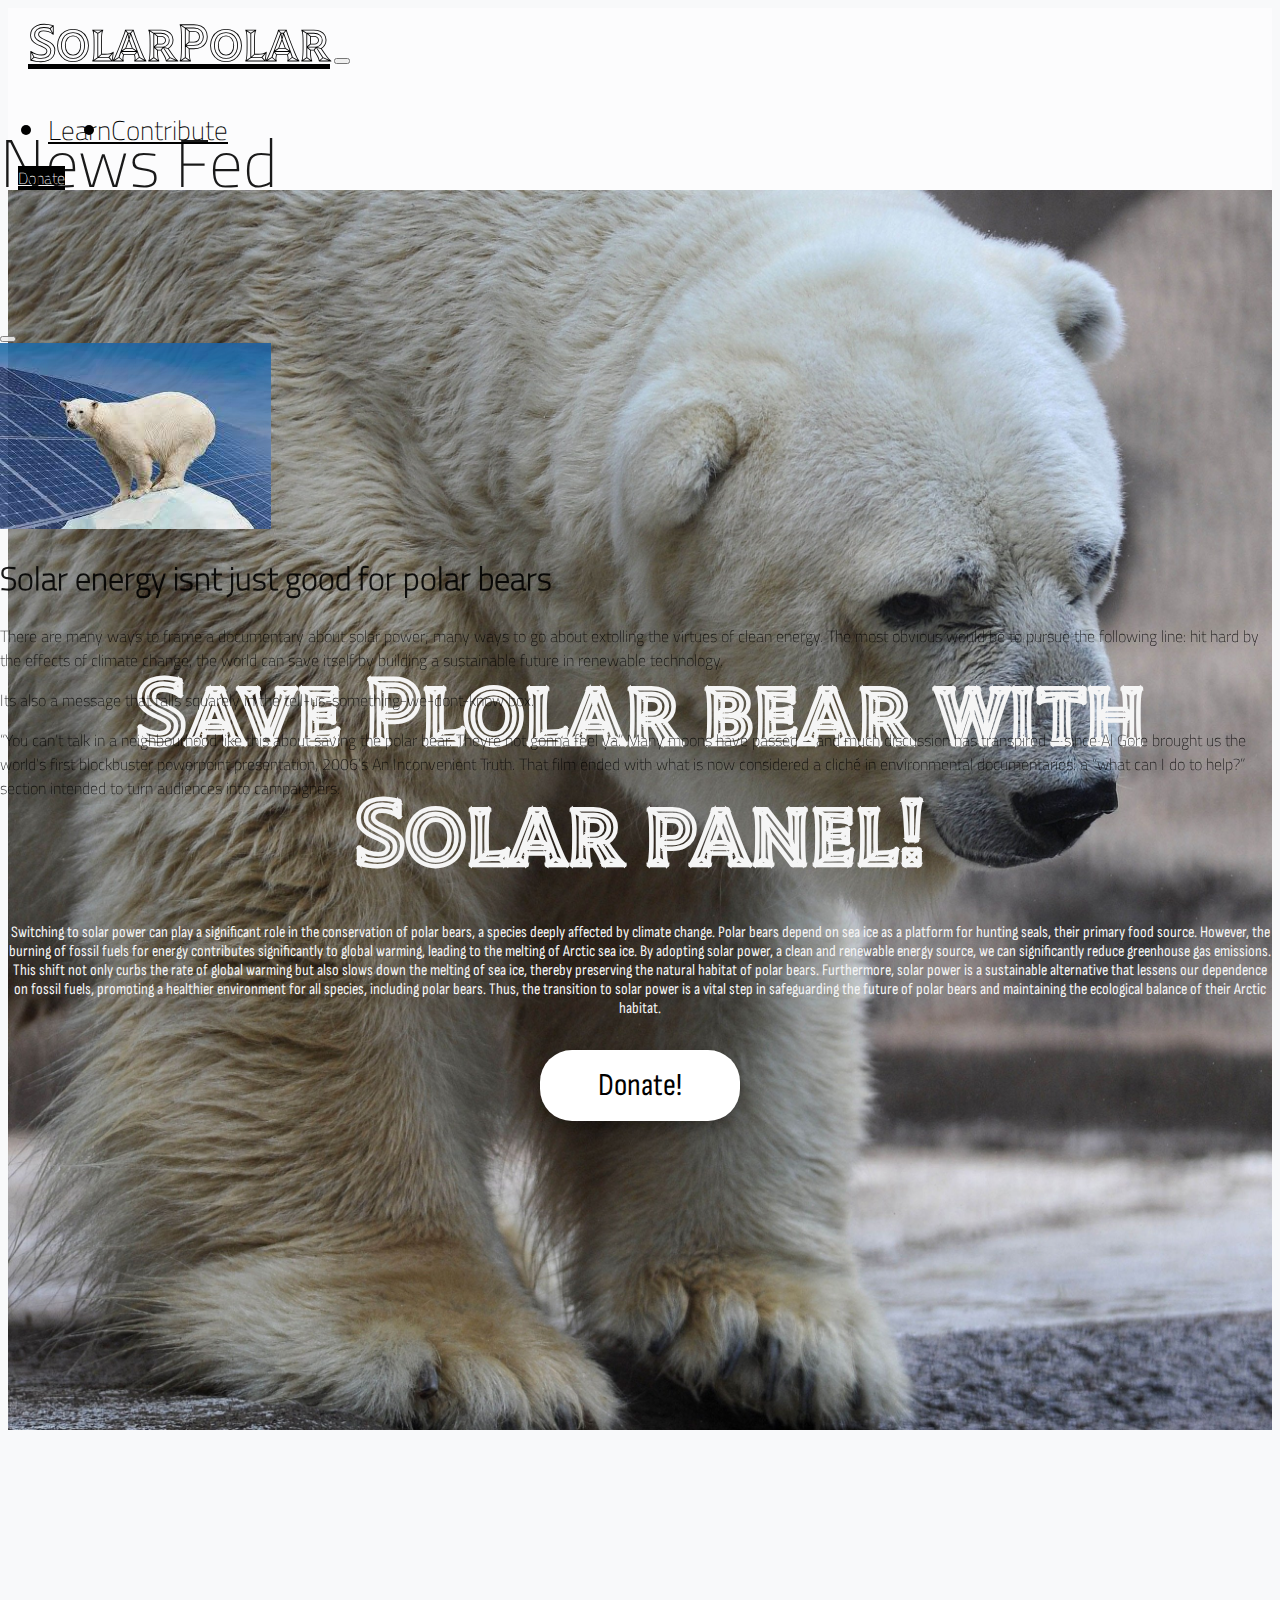
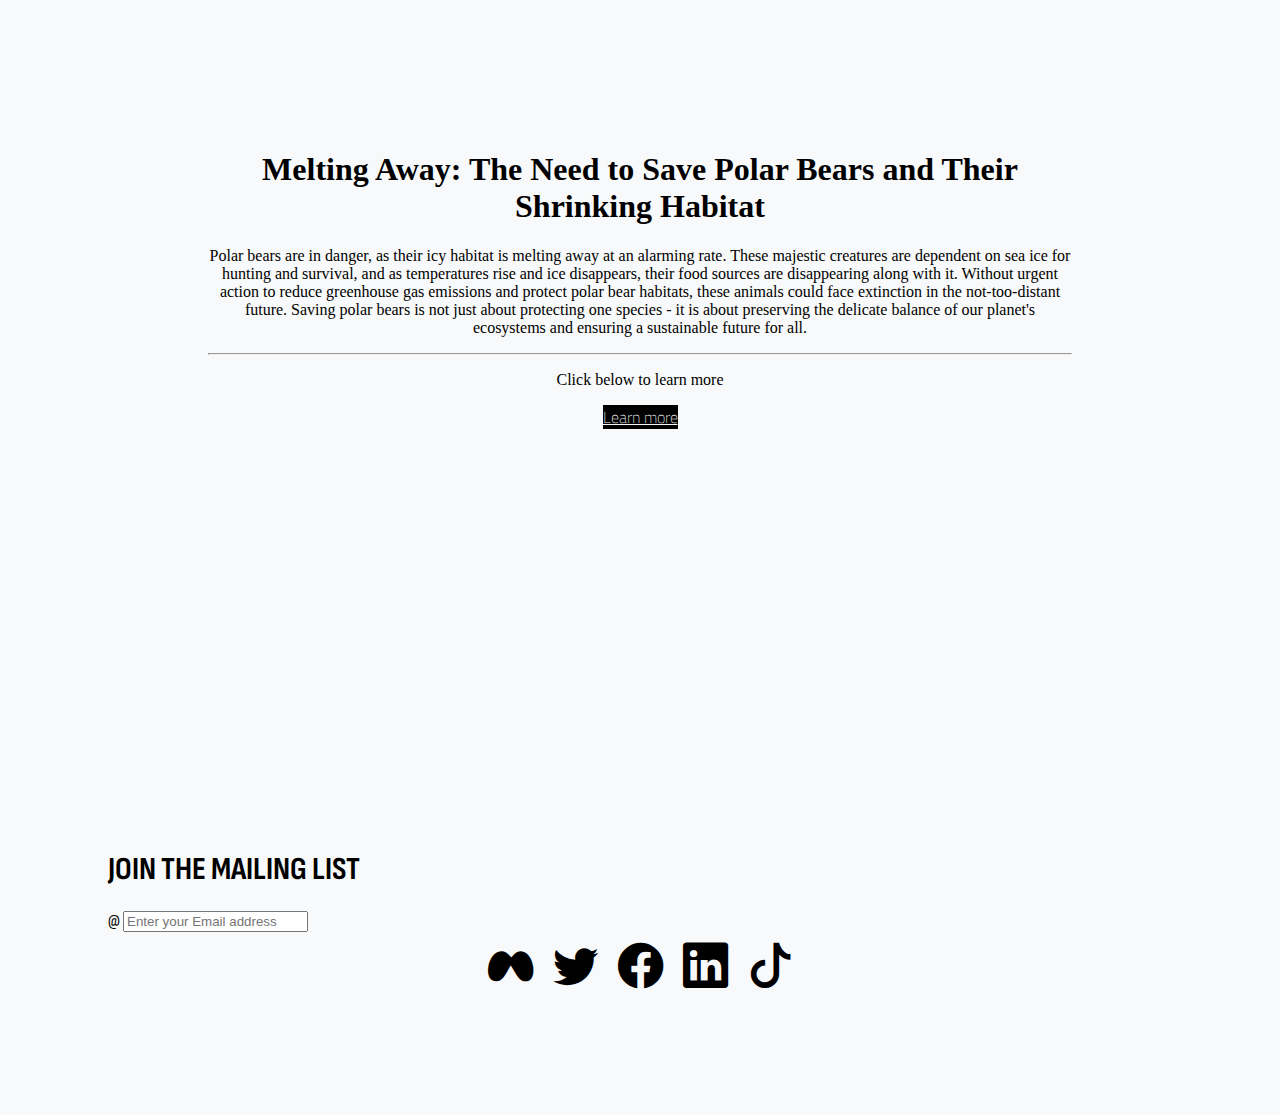
<file: index.html>
<!DOCTYPE html>
<html>
<head>
	<meta charset="utf-8">
	<meta name="viewport" content="width=device-width, initial-scale=1">
	<title>Cover Page Template</title>
	<link href="https://cdn.jsdelivr.net/npm/bootstrap@5.3.0-alpha3/dist/css/bootstrap.min.css" rel="stylesheet" integrity="sha384-KK94CHFLLe+nY2dmCWGMq91rCGa5gtU4mk92HdvYe+M/SXH301p5ILy+dN9+nJOZ" crossorigin="anonymous">
	<link rel="stylesheet" href="https://cdn.jsdelivr.net/npm/bootstrap-icons@1.10.4/font/bootstrap-icons.css">

	<link rel="stylesheet" type="text/css" href="css/custom.css">
</head>
<body>
<div class="container-fluid">
	<div class="row">
		<div class="col-md-12 noPadding">
			<nav class="navbar navbar-expand-lg bg-body-tertiary">
			  <div class="container-fluid">
			    <a class="navbar-brand logo" href="index.html">SolarPolar</a>
			    <button class="navbar-toggler" type="button" data-bs-toggle="collapse" data-bs-target="#navbarSupportedContent" aria-controls="navbarSupportedContent" aria-expanded="false" aria-label="Toggle navigation">
			      <span class="navbar-toggler-icon"></span>
			    </button>
			    <div class="collapse navbar-collapse" id="navbarSupportedContent">
			      <ul class="navbar-nav me-auto mb-2 mb-lg-0">
			        <li class="nav-item">
			          <a class="nav-link active" aria-current="page" href="learn.html">Learn</a>
			        </li>
			        <li class="nav-item">
			          <a class="nav-link" href="contribute.html">Contribute</a>
			        </li>
			      </ul>
			      <a href="contribute.html" class="btn" role="button">Donate</a>
			    </div>
			  </div>
			</nav>
		</div>
	</div>
<div class="cover">
	<h1>Save Plolar bear with Solar panel!</h1>

	<div class="container">
		  <div class="row">
		    <div class="col-md-4">
		      <!-- Column 1 content -->
		    </div>
		    <div class="col-md-4">
		     <p>Switching to solar power can play a significant role in the conservation of polar bears, a species deeply affected by climate change. Polar bears depend on sea ice as a platform for hunting seals, their primary food source. However, the burning of fossil fuels for energy contributes significantly to global warming, leading to the melting of Arctic sea ice. By adopting solar power, a clean and renewable energy source, we can significantly reduce greenhouse gas emissions. This shift not only curbs the rate of global warming but also slows down the melting of sea ice, thereby preserving the natural habitat of polar bears. Furthermore, solar power is a sustainable alternative that lessens our dependence on fossil fuels, promoting a healthier environment for all species, including polar bears. Thus, the transition to solar power is a vital step in safeguarding the future of polar bears and maintaining the ecological balance of their Arctic habitat.</p>
		    </div>
		    <div class="col-md-4">
		      <!-- Column 3 content -->
		    </div>
		  </div>
		</div>

	<button class="btn btn-primary rounded-pill btn-lg d-block mx-auto mt-4">Donate!</button>
</div>

<div class="container1">
  <div class="row">
    <div class="col-md-6 offset-md-3">
      <div class="offcanvas offcanvas-size-xl offcanvas-start show custom-offcanvas offcanvas-center" tabindex="-1" id="offcanvas" aria-labelledby="offcanvasLabel">
        <div class="offcanvas-header">
          <h5 class="offcanvas-title" id="offcanvasLabel">News Fed</h5>
          <button type="button" class="btn-close" data-bs-dismiss="offcanvas" aria-label="Close"></button>
        </div>
        <img src="45.jpg" alt="Dead Image">
        <div class="offcanvas-body">
          <h1>Solar energy isnt just good for polar bears</h1>
          <p> There are many ways to frame a documentary about solar power; many ways to go about extolling the virtues of clean energy. The most obvious would be to pursue the following line: hit hard by the effects of climate change, the world can save itself by building a sustainable future in renewable technology.</p>
          <p> Its also a message that falls squarely in the tell-us-something-we-dont-know box.</p>
          <p>“You can’t talk in a neighbourhood like this about saving the polar bear. Theyre not gonna feel ya.”
			Many moons have passed – and much discussion has transpired – since Al Gore brought us the world’s first blockbuster powerpoint presentation, 2006’s An Inconvenient Truth. That film ended with what is now considered a cliché in environmental documentaries: a “what can I do to help?” section intended to turn audiences into campaigners.</p>
        </div>
      </div>
    </div>
  </div>
</div>

<div class="container">
  <div class="jumbotron text-center">
  <h1 class="display-4">Melting Away: The Need to Save Polar Bears and Their Shrinking Habitat</h1>


  <p class="lead">Polar bears are in danger, as their icy habitat is melting away at an alarming rate. These majestic creatures are dependent on sea ice for hunting and survival, and as temperatures rise and ice disappears, their food sources are disappearing along with it. Without urgent action to reduce greenhouse gas emissions and protect polar bear habitats, these animals could face extinction in the not-too-distant future. Saving polar bears is not just about protecting one species - it is about preserving the delicate balance of our planet's ecosystems and ensuring a sustainable future for all.</p>
  <hr class="my-4">
  <p>Click below to learn more</p>
  <a class="btn btn-primary btn-lg" href="learn.html" role="button">Learn more</a>
</div>


		<footer class="row paddingTopBottom">
			<div class="col-md-6">
				
				<h1 class="display-5">JOIN THE MAILING LIST</h1>
				<div class="input-group mb-3">
				  <span class="input-group-text" id="basic-addon1">@</span>
				  <input type="text" class="form-control" placeholder="Enter your Email address" aria-label="Email Address" aria-describedby="basic-addon1">
				</div>
			</div>
			<div class="col-md-6" id="socialMedia">
				<i class="bi bi-meta"></i>
				<i class="bi bi-twitter"></i>
				<i class="bi bi-facebook"></i>
				<i class="bi bi-linkedin"></i>
				<i class="bi bi-tiktok"></i>
			</div>
		</footer>


</div>


<script src="https://cdn.jsdelivr.net/npm/bootstrap@5.3.0-alpha3/dist/js/bootstrap.bundle.min.js" integrity="sha384-ENjdO4Dr2bkBIFxQpeoTz1HIcje39Wm4jDKdf19U8gI4ddQ3GYNS7NTKfAdVQSZe" crossorigin="anonymous"></script>
<script type="text/javascript">
	(function(d, t) {
		var v = d.createElement(t), s = d.getElementsByTagName(t)[0];
		v.onload = function() {
		  window.voiceflow.chat.load({
			verify: { projectID: '657a54a9cb3e49ee933167cb' },
			url: 'https://general-runtime.voiceflow.com',
			versionID: 'production'
		  });
		}
		v.src = "https://cdn.voiceflow.com/widget/bundle.mjs"; v.type = "text/javascript"; s.parentNode.insertBefore(v, s);
	})(document, 'script');
  </script>
</body>
</html>
</file>
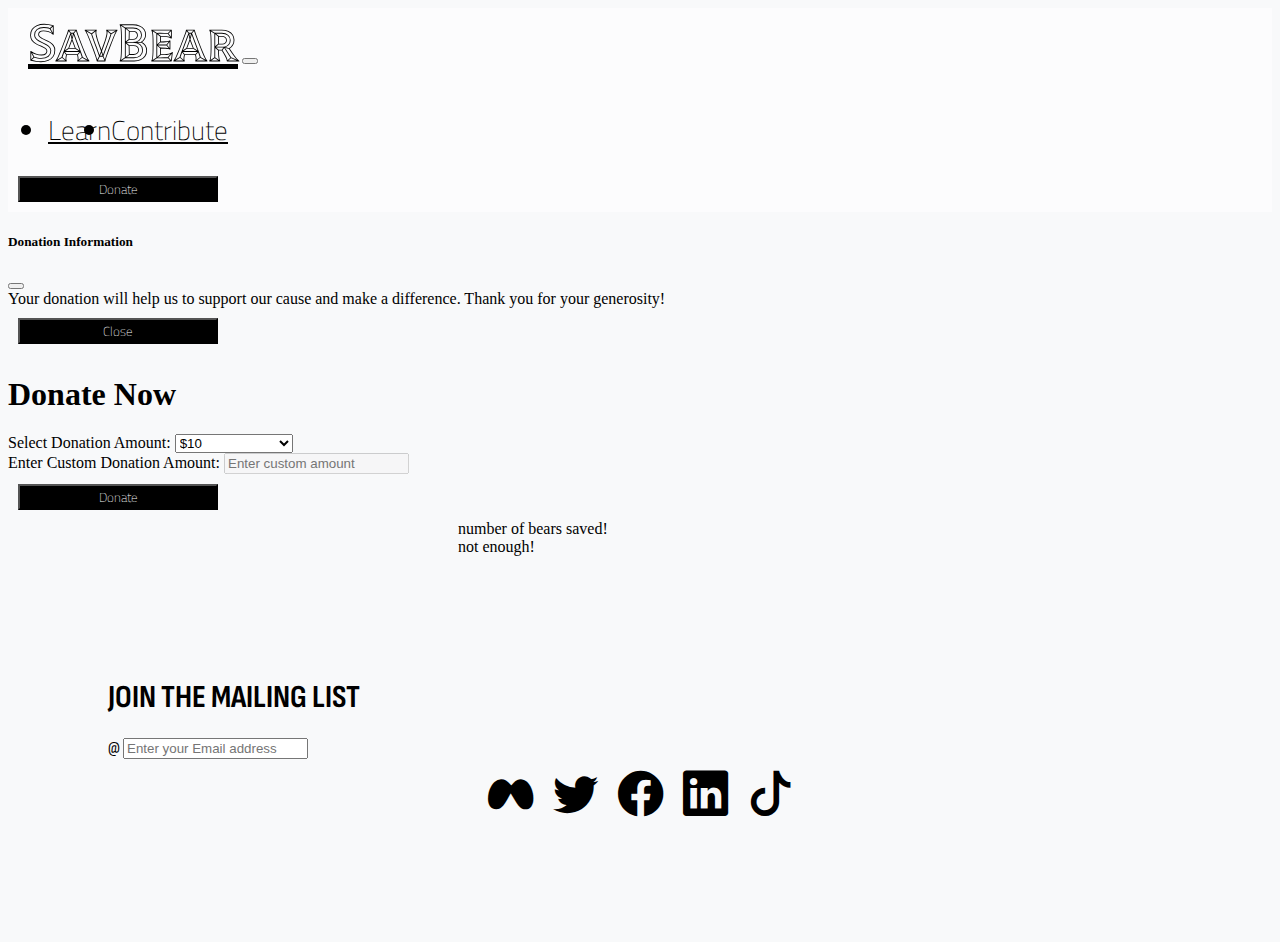
<file: contribute.html>
<!DOCTYPE html>
<html>
<head>
	<meta charset="utf-8">
	<meta name="viewport" content="width=device-width, initial-scale=1">
	<title>Donation</title>
	<link href="https://cdn.jsdelivr.net/npm/bootstrap@5.3.0-alpha3/dist/css/bootstrap.min.css" rel="stylesheet" integrity="sha384-KK94CHFLLe+nY2dmCWGMq91rCGa5gtU4mk92HdvYe+M/SXH301p5ILy+dN9+nJOZ" crossorigin="anonymous">
	<link rel="stylesheet" href="https://cdn.jsdelivr.net/npm/bootstrap-icons@1.10.4/font/bootstrap-icons.css">

	<link rel="stylesheet" type="text/css" href="css/custom.css">
</head>
<body>

<div class="container-fluid">
  <div class="row">
    <div class="col-md-12 noPadding">
      <nav class="navbar navbar-expand-lg bg-body-tertiary">
        <div class="container-fluid">
          <a class="navbar-brand logo" href="index.html">SavBear</a>
          <button class="navbar-toggler" type="button" data-bs-toggle="collapse" data-bs-target="#navbarSupportedContent" aria-controls="navbarSupportedContent" aria-expanded="false" aria-label="Toggle navigation">
            <span class="navbar-toggler-icon"></span>
          </button>
          <div class="collapse navbar-collapse" id="navbarSupportedContent">
            <ul class="navbar-nav me-auto mb-2 mb-lg-0">
              <li class="nav-item">
                <a class="nav-link active" aria-current="page" href="learn.html">Learn</a>
              </li>
              <li class="nav-item">
                <a class="nav-link" href="contribute.html">Contribute</a>
              </li>
            </ul>
            <button class="btn" type="button" data-bs-toggle="modal" data-bs-target="#infoModal">Donate</button>
          </div>
        </div>
      </nav>
    </div>
  </div>
  <div class="modal fade" id="infoModal" tabindex="-1" aria-labelledby="infoModalLabel" aria-hidden="true">
    <div class="modal-dialog">
      <div class="modal-content">
        <div class="modal-header">
          <h5 class="modal-title" id="infoModalLabel">Donation Information</h5>
          <button type="button" class="btn-close" data-bs-dismiss="modal" aria-label="Close"></button>
        </div>
        <div class="modal-body">
          Your donation will help us to support our cause and make a difference. Thank you for your generosity!
        </div>
        <div class="modal-footer">
          <button type="button" class="btn btn-secondary" data-bs-dismiss="modal">Close</button>
        </div>
      </div>
    </div>
  </div>


</head>
<body>
    <div class="container">
        <div class="row">
            <div class="col-md-8 offset-md-2 mt-5">
                <h1 class="text-center mb-5">Donate Now</h1>
                <form action="your_payment_processing_script_here" method="post">
                    <div class="form-group">
                        <label for="donation-amount">Select Donation Amount:</label>
                        <select class="form-select" id="donation-amount" name="donation-amount">
                            <option value="10">$10</option>
                            <option value="25">$25</option>
                            <option value="50">$50</option>
                            <option value="100">$100</option>
                            <option value="custom">Custom Amount</option>
                        </select>
                    </div>

                    <div class="form-group mt-3">
                        <label for="custom-donation-amount">Enter Custom Donation Amount:</label>
                        <input type="number" class="form-control" id="custom-donation-amount" name="custom-donation-amount" placeholder="Enter custom amount" min="1" step="any" disabled>
                    </div>

                     <button class="btn" type="button" data-bs-toggle="modal" data-bs-target="#infoModal">Donate</button>
                </form>
            </div>
        </div>
    </div>

</div>
<div class="progress" role="progressbar" aria-label="Basic example" aria-valuenow="25" aria-valuemin="0" aria-valuemax="100" style="width: 50%;">
  <div class="progress-bar" style="width: 25%"> number of bears saved! not enough!</div>
</div>

</div>
		<footer class="row paddingTopBottom">
			<div class="col-md-6">
				
				<h1 class="display-5">JOIN THE MAILING LIST</h1>
				<div class="input-group mb-3">
				  <span class="input-group-text" id="basic-addon1">@</span>
				  <input type="text" class="form-control" placeholder="Enter your Email address" aria-label="Email Address" aria-describedby="basic-addon1">
				</div>
			</div>
			<div class="col-md-6" id="socialMedia">
				<i class="bi bi-meta"></i>
				<i class="bi bi-twitter"></i>
				<i class="bi bi-facebook"></i>
				<i class="bi bi-linkedin"></i>
				<i class="bi bi-tiktok"></i>
			</div>
		</footer>


	</div>

	<script src="https://cdn.jsdelivr.net/npm/bootstrap@5.3.0-alpha3/dist/js/bootstrap.bundle.min.js" integrity="sha384-ENjdO4Dr2bkBIFxQpeoTz1HIcje39Wm4jDKdf19U8gI4ddQ3GYNS7NTKfAdVQSZe" crossorigin="anonymous"></script>
</body>
</html>
</file>
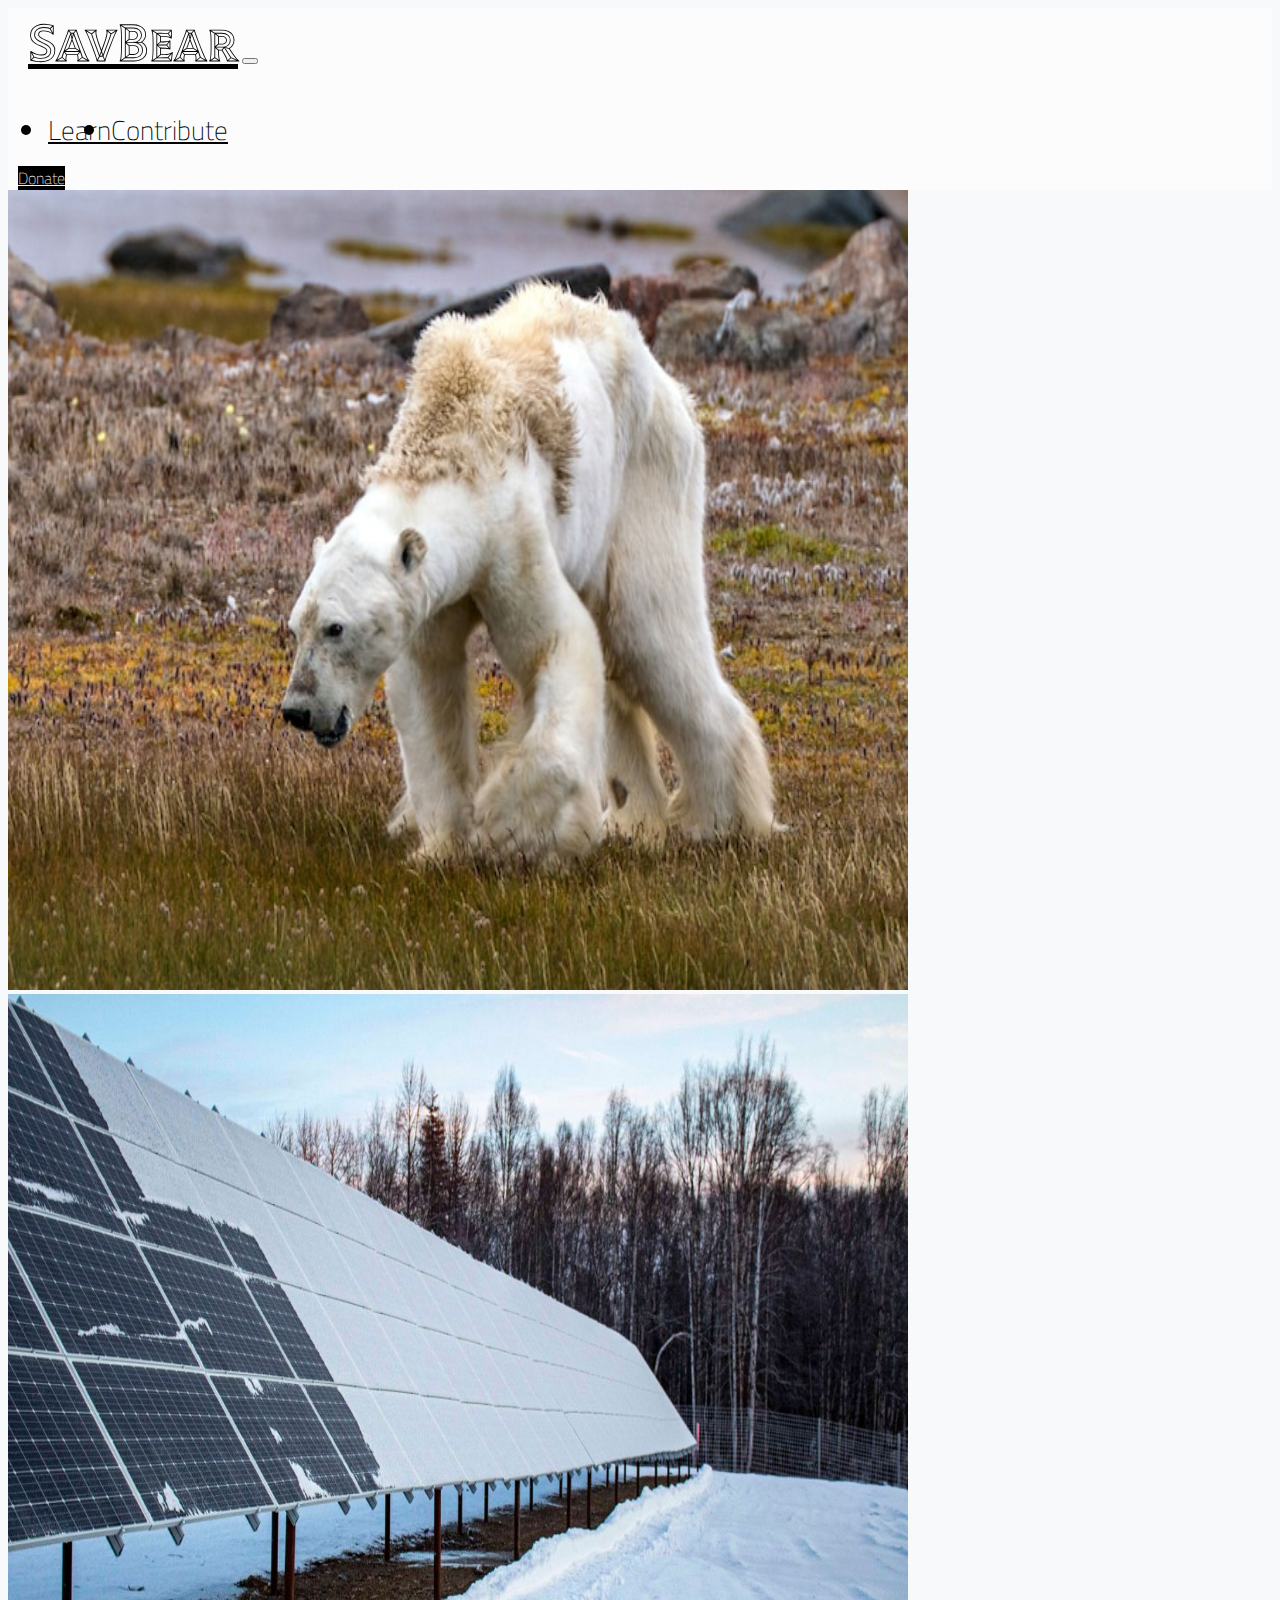
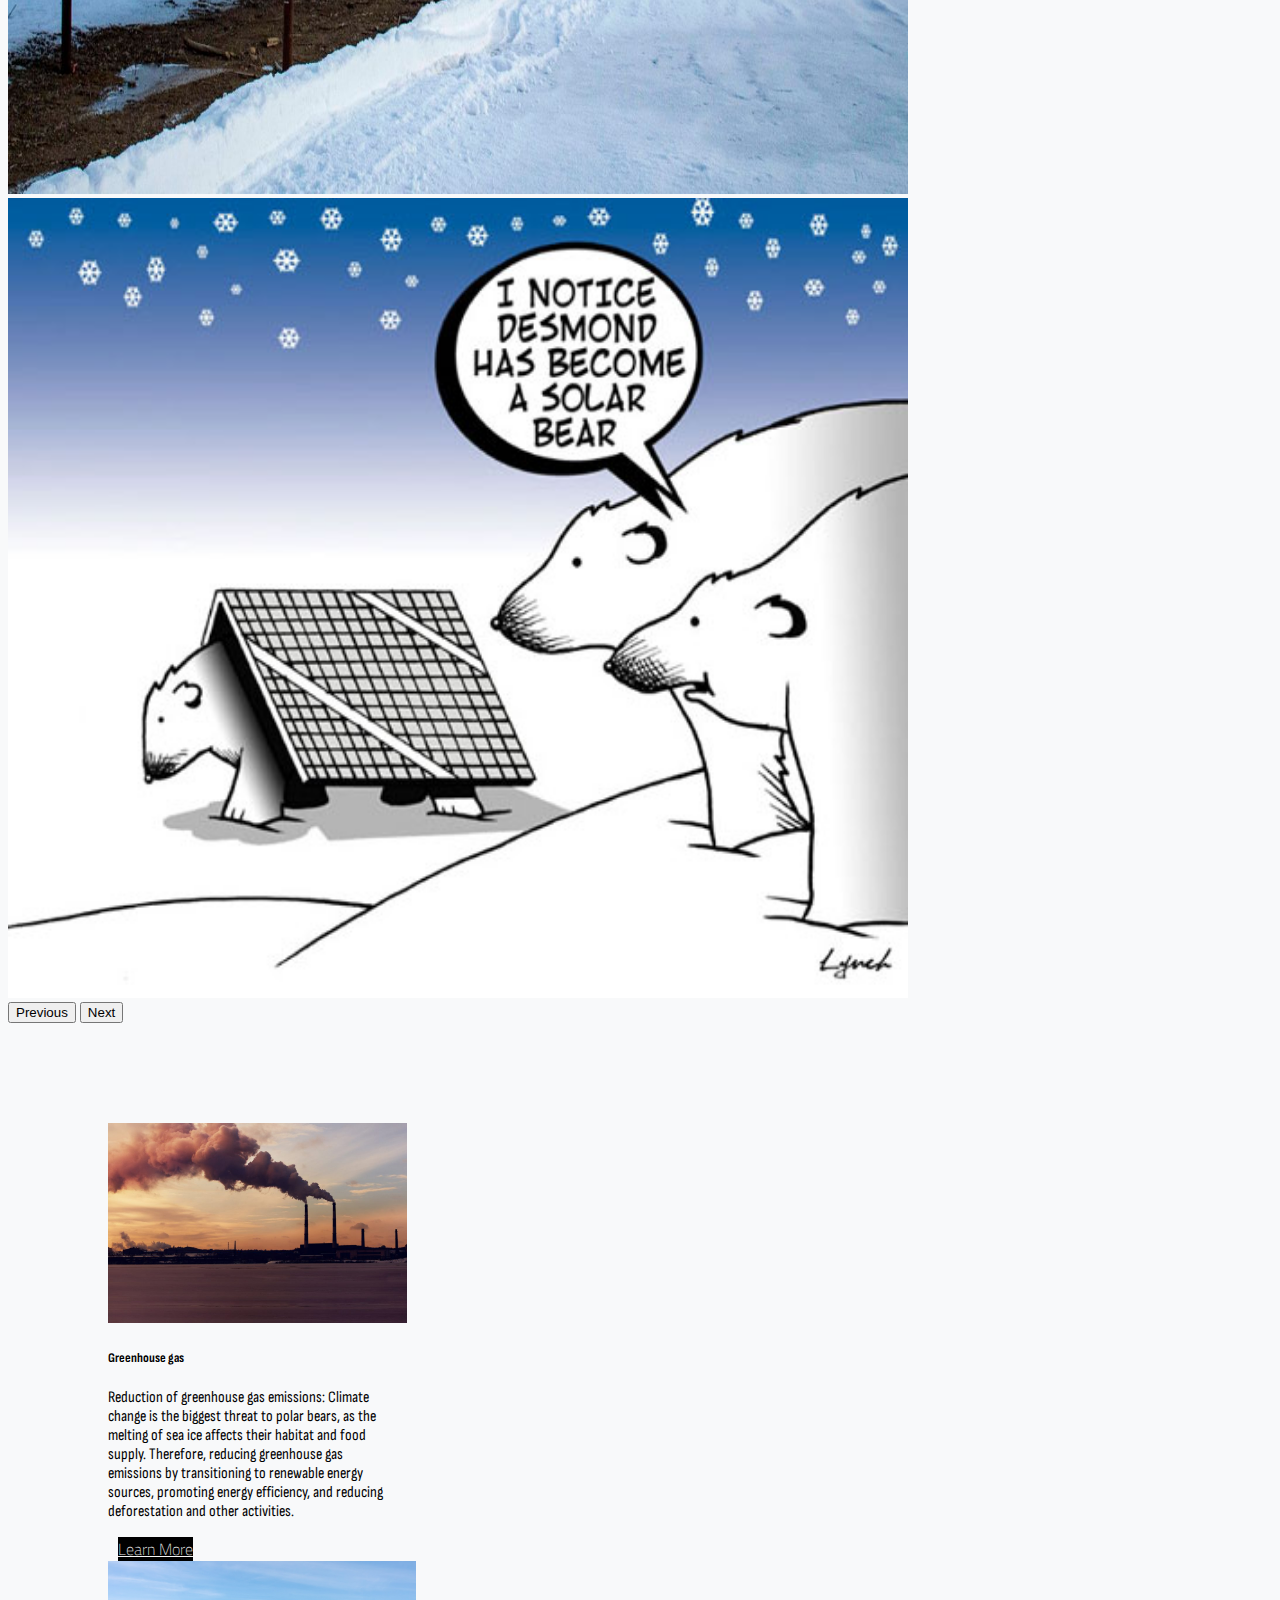
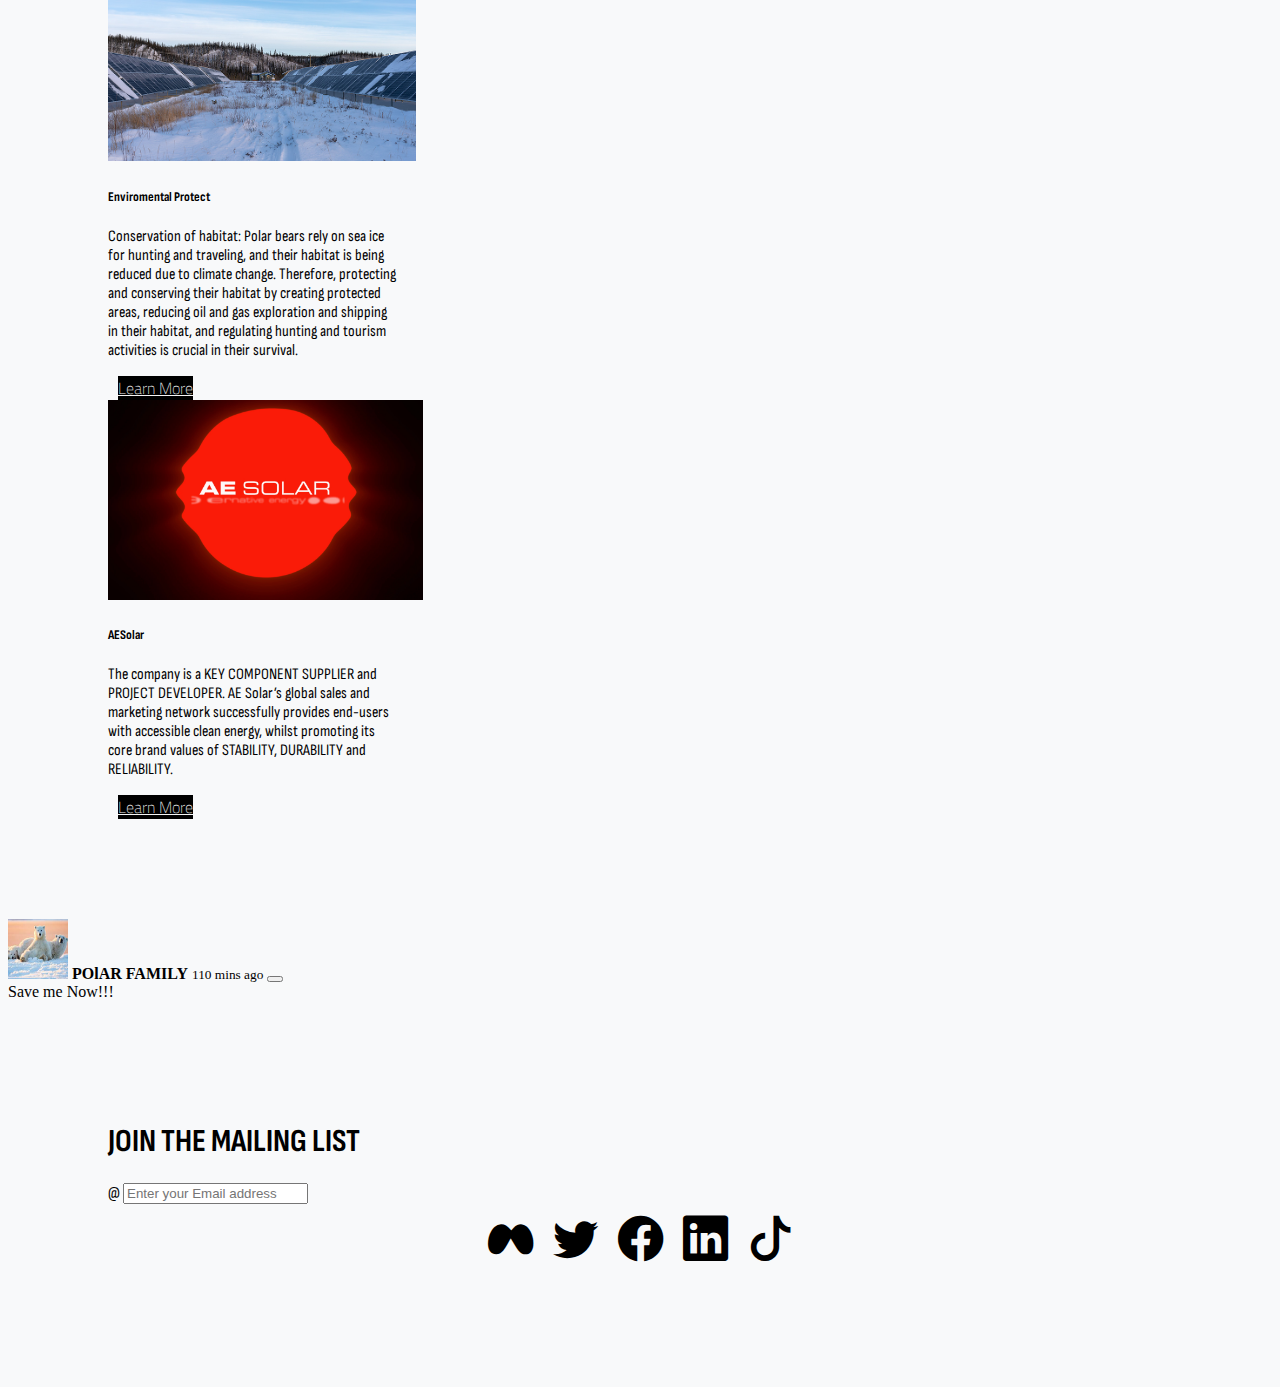
<file: learn.html>
<!DOCTYPE html>
<html>
<head>
	<meta charset="utf-8">
	<meta name="viewport" content="width=device-width, initial-scale=1">
	<title>Cover Page Template</title>
	<link href="https://cdn.jsdelivr.net/npm/bootstrap@5.3.0-alpha3/dist/css/bootstrap.min.css" rel="stylesheet" integrity="sha384-KK94CHFLLe+nY2dmCWGMq91rCGa5gtU4mk92HdvYe+M/SXH301p5ILy+dN9+nJOZ" crossorigin="anonymous">
	<link rel="stylesheet" href="https://cdn.jsdelivr.net/npm/bootstrap-icons@1.10.4/font/bootstrap-icons.css">

	<link rel="stylesheet" type="text/css" href="css/custom.css">
</head>
<body>
<div class="container-fluid">
	<div class="row">
		<div class="col-md-12 noPadding">
			<nav class="navbar navbar-expand-lg bg-body-tertiary">
			  <div class="container-fluid">
			    <a class="navbar-brand logo" href="index.html">SavBear</a>
			    <button class="navbar-toggler" type="button" data-bs-toggle="collapse" data-bs-target="#navbarSupportedContent" aria-controls="navbarSupportedContent" aria-expanded="false" aria-label="Toggle navigation">
			      <span class="navbar-toggler-icon"></span>
			    </button>
			    <div class="collapse navbar-collapse" id="navbarSupportedContent">
			      <ul class="navbar-nav me-auto mb-2 mb-lg-0">
			        <li class="nav-item">
			          <a class="nav-link active" aria-current="page" href="learn.html">Learn</a>
			        </li>
			        <li class="nav-item">
			          <a class="nav-link" href="contribute.html">Contribute</a>
			        </li>
			      </ul>
			      <a href="contribute.html" class="btn" role="button">Donate</a>
			    </div>
			  </div>
			</nav>
		</div>
	</div>


<div id="carouselExampleControls" class="carousel slide" data-bs-ride="carousel">
  <div class="carousel-inner">
    <div class="carousel-item active">
      <img src="images/3.jpg" class="d-block w-100" alt="...">
    </div>
    <div class="carousel-item">
      <img src="images/5.jpg" class="d-block w-100" alt="...">
    </div>
    <div class="carousel-item">
      <img src="images/2.jpg" class="d-block w-100" alt="...">
    </div>
  </div>
  <button class="carousel-control-prev" type="button" data-bs-target="#carouselExampleControls" data-bs-slide="prev">
    <span class="carousel-control-prev-icon" aria-hidden="true"></span>
    <span class="visually-hidden">Previous</span>
  </button>
  <button class="carousel-control-next" type="button" data-bs-target="#carouselExampleControls" data-bs-slide="next">
    <span class="carousel-control-next-icon" aria-hidden="true"></span>
    <span class="visually-hidden">Next</span>
  </button>
</div>

		<div class="row paddingTopBottom">
			<div class="col-md-4 d-flex justify-content-center">
				<div class="card" style="width: 18rem;">
				  <img src="images/greenhouse.jpg" class="card-img-top cardImage" alt="Seal in garbage">
				  <div class="card-body">
				    <h5 class="card-title">Greenhouse gas</h5>
				    <p class="card-text customCardText">Reduction of greenhouse gas emissions: Climate change is the biggest threat to polar bears, as the melting of sea ice affects their habitat and food supply. Therefore, reducing greenhouse gas emissions by transitioning to renewable energy sources, promoting energy efficiency, and reducing deforestation and other activities.</p>
				    <a href="learn.html#ocean" class="btn btn-primary">Learn More</a>
				  </div>
				</div>
			</div>
			<div class="col-md-4 d-flex justify-content-center">
				<div class="card" style="width: 18rem;">
				  <img src="images/env.jpg" class="card-img-top cardImage" alt="Wild Fires">
				  <div class="card-body">
				    <h5 class="card-title">Enviromental Protect</h5>
				    <p class="card-text customCardText">Conservation of habitat: Polar bears rely on sea ice for hunting and traveling, and their habitat is being reduced due to climate change. Therefore, protecting and conserving their habitat by creating protected areas, reducing oil and gas exploration and shipping in their habitat, and regulating hunting and tourism activities is crucial in their survival.</p>
				    <a href="https://mysunbank.com.au/international-polar-bear-day/" class="btn btn-primary">Learn More</a>
				  </div>
				</div>
			</div>
			<div class="col-md-4 d-flex justify-content-center">
				<div class="card" style="width: 18rem;">
				  <img src="images/pro.jpg" class="card-img-top cardImage" alt="Air pollution">
				  <div class="card-body">
				    <h5 class="card-title">AESolar</h5>
				    <p class="card-text customCardText">The company is a KEY COMPONENT SUPPLIER and PROJECT DEVELOPER. AE Solar’s global sales and marketing network successfully provides end-users with accessible clean energy, whilst promoting its core brand values of STABILITY, DURABILITY and RELIABILITY.</p>
				    <a href="https://ae-solar.com/" class="btn btn-primary">Learn More</a>
				  </div>
				</div>
			</div>
		</div>

<div class="toast" role="alert" aria-live="assertive" aria-atomic="true">
  <div class="toast-header">
    <img src="images/e.jpg" class="rounded me-2" alt="...">
    <strong class="me-auto">POlAR FAMILY</strong>
    <small>110 mins ago</small>
    <button type="button" class="btn-close" data-bs-dismiss="toast" aria-label="Close"></button>
  </div>
  <div class="toast-body">
   Save me Now!!!
  </div>
</div>


		<footer class="row paddingTopBottom">
			<div class="col-md-6">
				
				<h1 class="display-5">JOIN THE MAILING LIST</h1>
				<div class="input-group mb-3">
				  <span class="input-group-text" id="basic-addon1">@</span>
				  <input type="text" class="form-control" placeholder="Enter your Email address" aria-label="Email Address" aria-describedby="basic-addon1">
				</div>
			</div>
			<div class="col-md-6" id="socialMedia">
				<i class="bi bi-meta"></i>
				<i class="bi bi-twitter"></i>
				<i class="bi bi-facebook"></i>
				<i class="bi bi-linkedin"></i>
				<i class="bi bi-tiktok"></i>
			</div>
		</footer>





	</div>
<script>
  document.addEventListener('DOMContentLoaded', function () {
    var toastElement = new bootstrap.Toast(document.querySelector('.toast'), {
      delay: 200000, 
      autohide: true 
    });
    toastElement.show();
  });
</script>
	<script src="https://cdn.jsdelivr.net/npm/bootstrap@5.3.0-alpha3/dist/js/bootstrap.bundle.min.js" integrity="sha384-ENjdO4Dr2bkBIFxQpeoTz1HIcje39Wm4jDKdf19U8gI4ddQ3GYNS7NTKfAdVQSZe" crossorigin="anonymous"></script>
</body>
</html>
</file>
<file: css/custom.css>
@font-face {
  font-family: sofia;
  src: url("../fonts/SofiaSansCondensed-VariableFont_wght.ttf");
}
@font-face{
  font-family: web;
  src: url("../fonts/Web.ttf");
}
@font-face{
  font-family: til;
  src: url("../fonts/til.ttf");

}

@font-face{
  font-family: star;
  src: url("../fonts/Starlight-P1Dg.ttf");

}


.jumbotron {
  margin: 100px 0;
  padding: 200px;
  text-align: center;
}

@media screen and (max-width: 390px) {
  .jumbotron {
    padding: 100px 20px;
  }
}
  .paddingTopBottom {
    padding: 50px 20px;
  }
}

  .container {
    padding: 0;
    display: flex;
    flex-wrap: wrap;
  }
}

@media screen and (min-width: 992px) {
  body {
    font-size: 18px;
  }
}

/* Rest of your CSS code */




    body {
        padding: 0;
      background-color: #f8f9fa;
    }
.container-fluid{
  padding:0;
}

.container-custom {
  padding: 0;
}
.btn-launch {

  left: 43%;
  position: absolute;
align-items: center;
  font-size: 1.5rem;
  border-radius: 100px;
}


.logo{
  font-family: til;
  font-size: 40pt;
  margin-left: 20px;
}
.nav-item{
  font-family: web;
  font-size: 20pt;
  margin-top: 18px;
}
nav {
  background-color: rgba(255, 255, 255, 0.5);
}

nav a {
  color: #000;
}
.navbar-nav {
  display: flex;
  flex-direction: row;
}

.btn {
  width: 200px;
  margin: 10px;
  background-color: black;
  font-family: web;
  color: whitesmoke;
}
    .cover {
          padding: 0;
      background-image: url("../images/sad.jpg");
      background-size: cover;
      height: 120vh;
      display: flex;
      flex-direction: column;
      justify-content: center;
      align-items: center;
      text-align: center;
        padding-top: 10rem;

    }


.cover h1 {

  color: whitesmoke;
  font-family: til;
  font-size: 6rem;
  margin: 0;
}

.cover p {
  font-family: sofia;
  color: whitesmoke;
  font-size: 1rem;
  margin-top: 2rem;
  margin-bottom: 0;
}

.cover button {
  font-family: sofia;
  font-size: 2rem;
  margin-top: 2rem;
  padding: 1rem 2rem;
  border-radius: 2rem;
  background-color: #fff;
  color: #000;
  border: none;
  cursor: pointer;
  box-shadow: 0 0.5rem 1rem rgba(0,0,0,0.3);
}
.cover button:hover {
  background-color: pink;
  color: black;
}
.container1{
  width: 100%;
   opacity: 0.9;
   background-color: floralwhite;
}
  .offcanvas-body{

    font-family: web;
    font-size: ;
  }
.toast-header img{
  height: 60px;
  width: 60px;

}
.offcanvas-size-xl {


    --bs-offcanvas-width: min(95vw, 600px) !important;
}

.offcanvas {
  position: fixed !important;
  top: 0 !important;
  left: 0 !important;
  right: 0 !important;
  bottom: 0 !important;
  margin: auto !important;
}
.offcanvas-title{
  font-family: web;
  font-size: 50pt;
font-weight: 300;
font-stretch: ultra-condensed;
}
.progress{
  margin-left: 450px;
}

.cardImage{
  height : 200px;
}
.btn-primary:hover {
  background-color: pink;
  color: bla;
}

.paddingTopBottom{ 
  font-family:sofia ;
padding:100px }

#socialMedia{
  display : flex;
  justify-content: center;
  align-items : center;
}
#socialMedia i{
  font-size : 34pt;
  margin : 10px;
}
#socialMedia i:hover{
  color : pink
}
.carousel-inner img{
  height: 800px;
  width: 900px;
}
</file>
